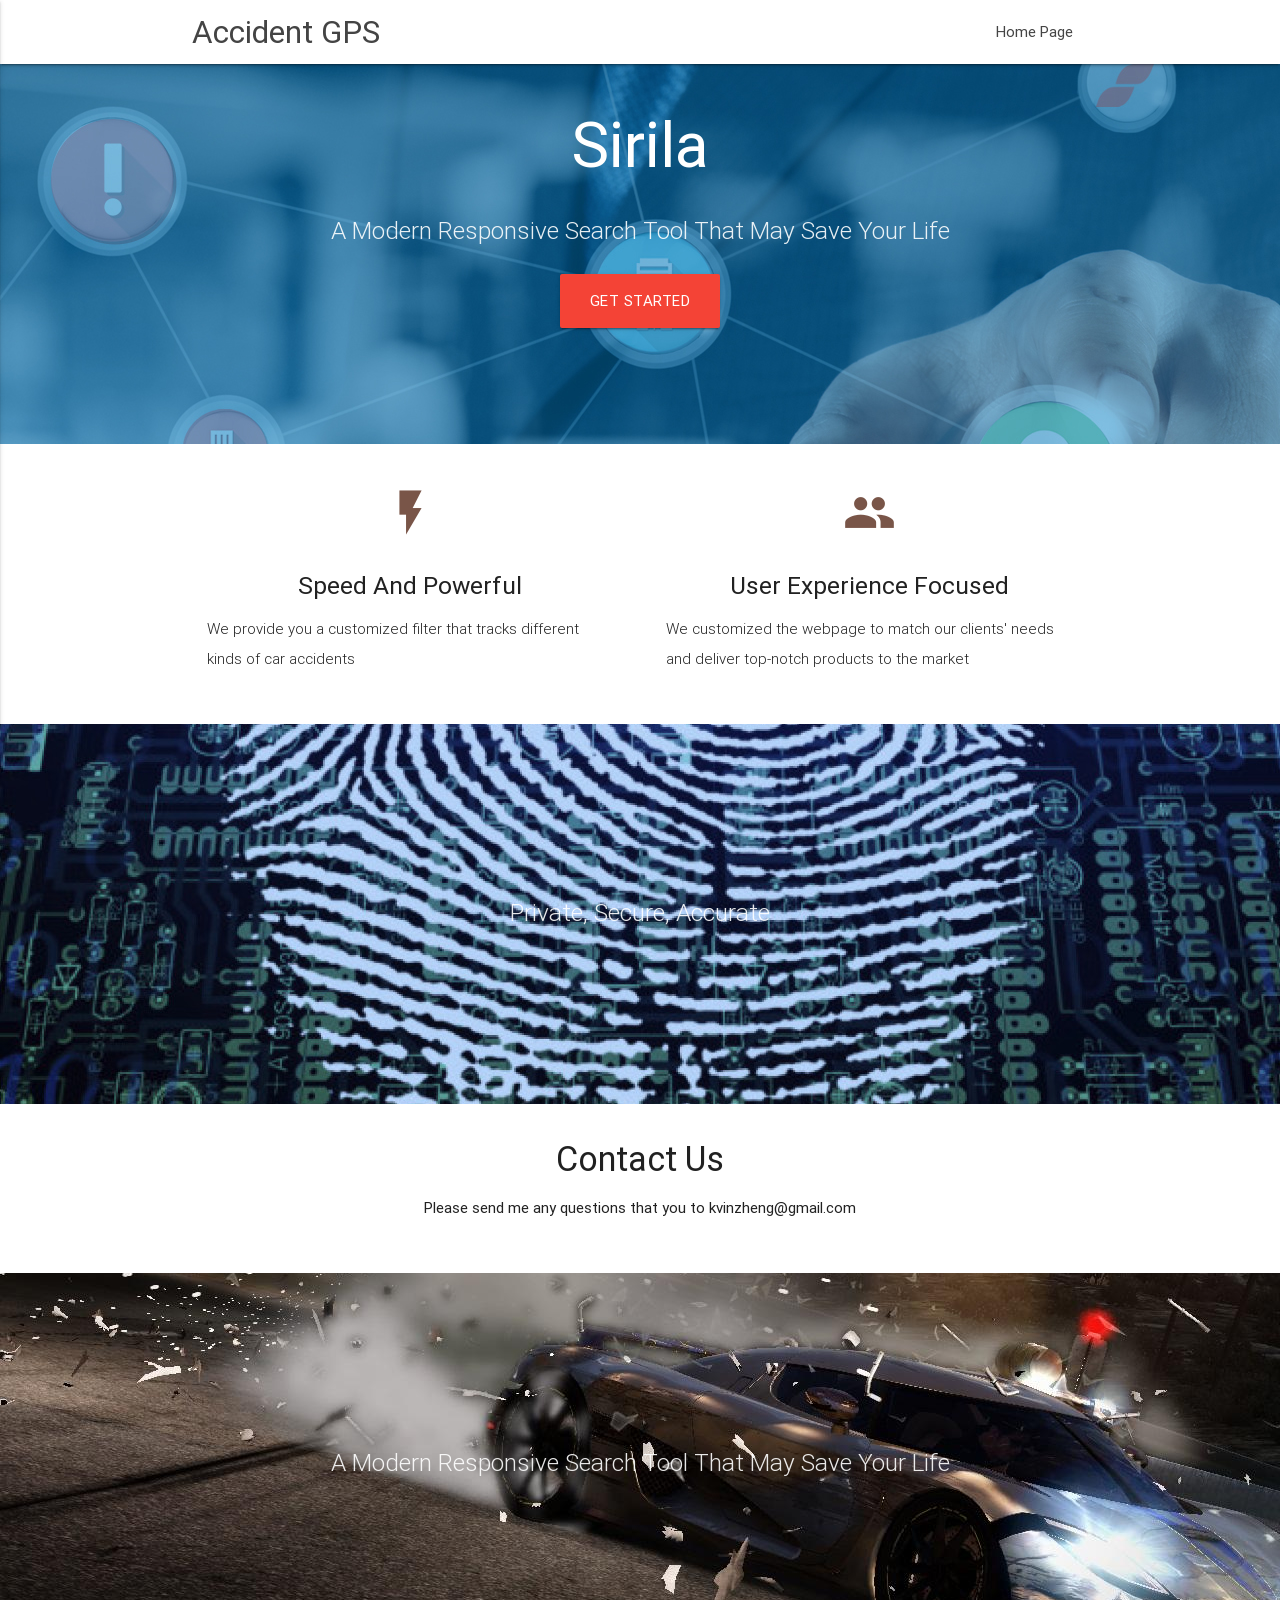
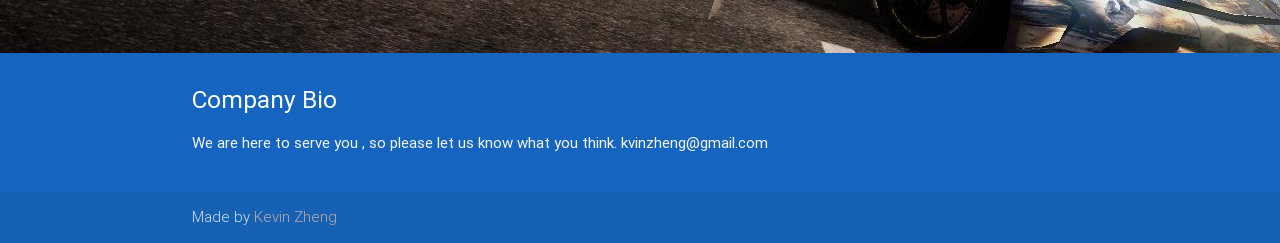
<file: index.html>
<!DOCTYPE html>
<html lang="en">
<head>
  <meta http-equiv="Content-Type" content="text/html; charset=UTF-8"/>
  <meta name="viewport" content="width=device-width, initial-scale=1, maximum-scale=1.0, user-scalable=no"/>
  <title>Accident GPS</title>

  <link href="https://fonts.googleapis.com/icon?family=Material+Icons" rel="stylesheet">
  <link href="css/materialize.css" type="text/css" rel="stylesheet" media="screen,projection"/>
  <link href="css/style.css" type="text/css" rel="stylesheet" media="screen,projection"/>
</head>
<body>
  <nav class="white" role="navigation">
    <div class="nav-wrapper container">
      <a id="logo-container" href="#" class="brand-logo"> Accident GPS</a>
      <ul class="right hide-on-med-and-down">
        <li><a href="application.html">Home Page</a></li>
      </ul>
      <ul id="nav-mobile" class="side-nav">
        <li><a href="application.html">Goolge Map</a></li>
      </ul>
      <a href="#" data-activates="nav-mobile" class="button-collapse"><i class="material-icons">menu</i></a>
    </div>
  </nav>

  <div id="index-banner" class="parallax-container">
    <div class="section no-pad-bot">
      <div class="container">
        <br><br>
        <h1 class="header center  white-text text-darken-2">Sirila</h1>
        <div class="row center">
          <h5 class="header col s12 light"> A Modern Responsive Search Tool That May Save Your Life</h5>
        </div>
        <div class="row center">
          <a href="application.html" id="download-button" class="btn-large waves-effect waves-red red">Get Started</a>
        </div>
        <br><br>

      </div>
    </div>
    <div class="parallax"><img src="back3.jpg" alt="Unsplashed background img 1"></div>
  </div>


  <div class="container">
    <div class="section">

      <!--   Icon Section   -->
      <div class="row">
        <div class="col s12 m6">
          <div class="icon-block">
            <h2 class="center brown-text"><i class="material-icons">flash_on</i></h2>
            <h5 class="center">Speed And Powerful</h5>

            <p class="light">We provide you a customized filter that tracks different kinds of car accidents</p>
          </div>
        </div>

        <div class="col s12 m6">
          <div class="icon-block">
            <h2 class="center brown-text"><i class="material-icons">group</i></h2>
            <h5 class="center">User Experience Focused</h5>
            <p class="light"> We customized the webpage to match our clients' needs and deliver top-notch products to the market</p>
          </div>
        </div>
      </div>
    </div>
  </div>

  <div class="parallax-container valign-wrapper">
    <div class="section no-pad-bot">
      <div class="container">
        <div class="row center">
          <h5 class="header col s12 light">Private, Secure, Accurate</h5>
        </div>
      </div>
    </div>
    <div class="parallax"><img src="back2.jpg" alt="Unsplashed background img 2"></div>
  </div>
  <div class="container">
    <div class="section">

      <div class="row">
        <div class="col s12 center">
          <h3><i class="mdi-content-send brown-text"></i></h3>
          <h4>Contact Us</h4>
          <p class="left-align center">Please send me any questions that you to kvinzheng@gmail.com</p>
        </div>
      </div>

    </div>
  </div>

  <div class="parallax-container valign-wrapper">
    <div class="section no-pad-bot">
      <div class="container">
        <div class="row center">
          <h5 class="header col s12 light">A Modern Responsive Search Tool That May Save Your Life</h5>
        </div>
      </div>
    </div>
    <div class="parallax"><img src="back1.png" alt="Unsplashed background img 3"></div>
  </div>

  <footer class="page-footer blue darken-3">
    <div class="container">
      <div class="row">
        <div class="col l12 s12">
          <h5 class="white-text">Company Bio</h5>
          <p class="grey-text text-lighten-4">We are here to serve you , so please let us know what you think. kvinzheng@gmail.com</p>


        </div>

      </div>
    </div>
    <div class="footer-copyright">
      <div class="container">
      Made by <a class="brown-text text-lighten-3" >Kevin Zheng</a>
      </div>
    </div>
  </footer>

  <!--  Scripts-->
  <script src="https://code.jquery.com/jquery-2.1.1.min.js"></script>
  <script src="js/materialize.js"></script>
  <script src="js/init.js"></script>

  </body>
</html>
</file>
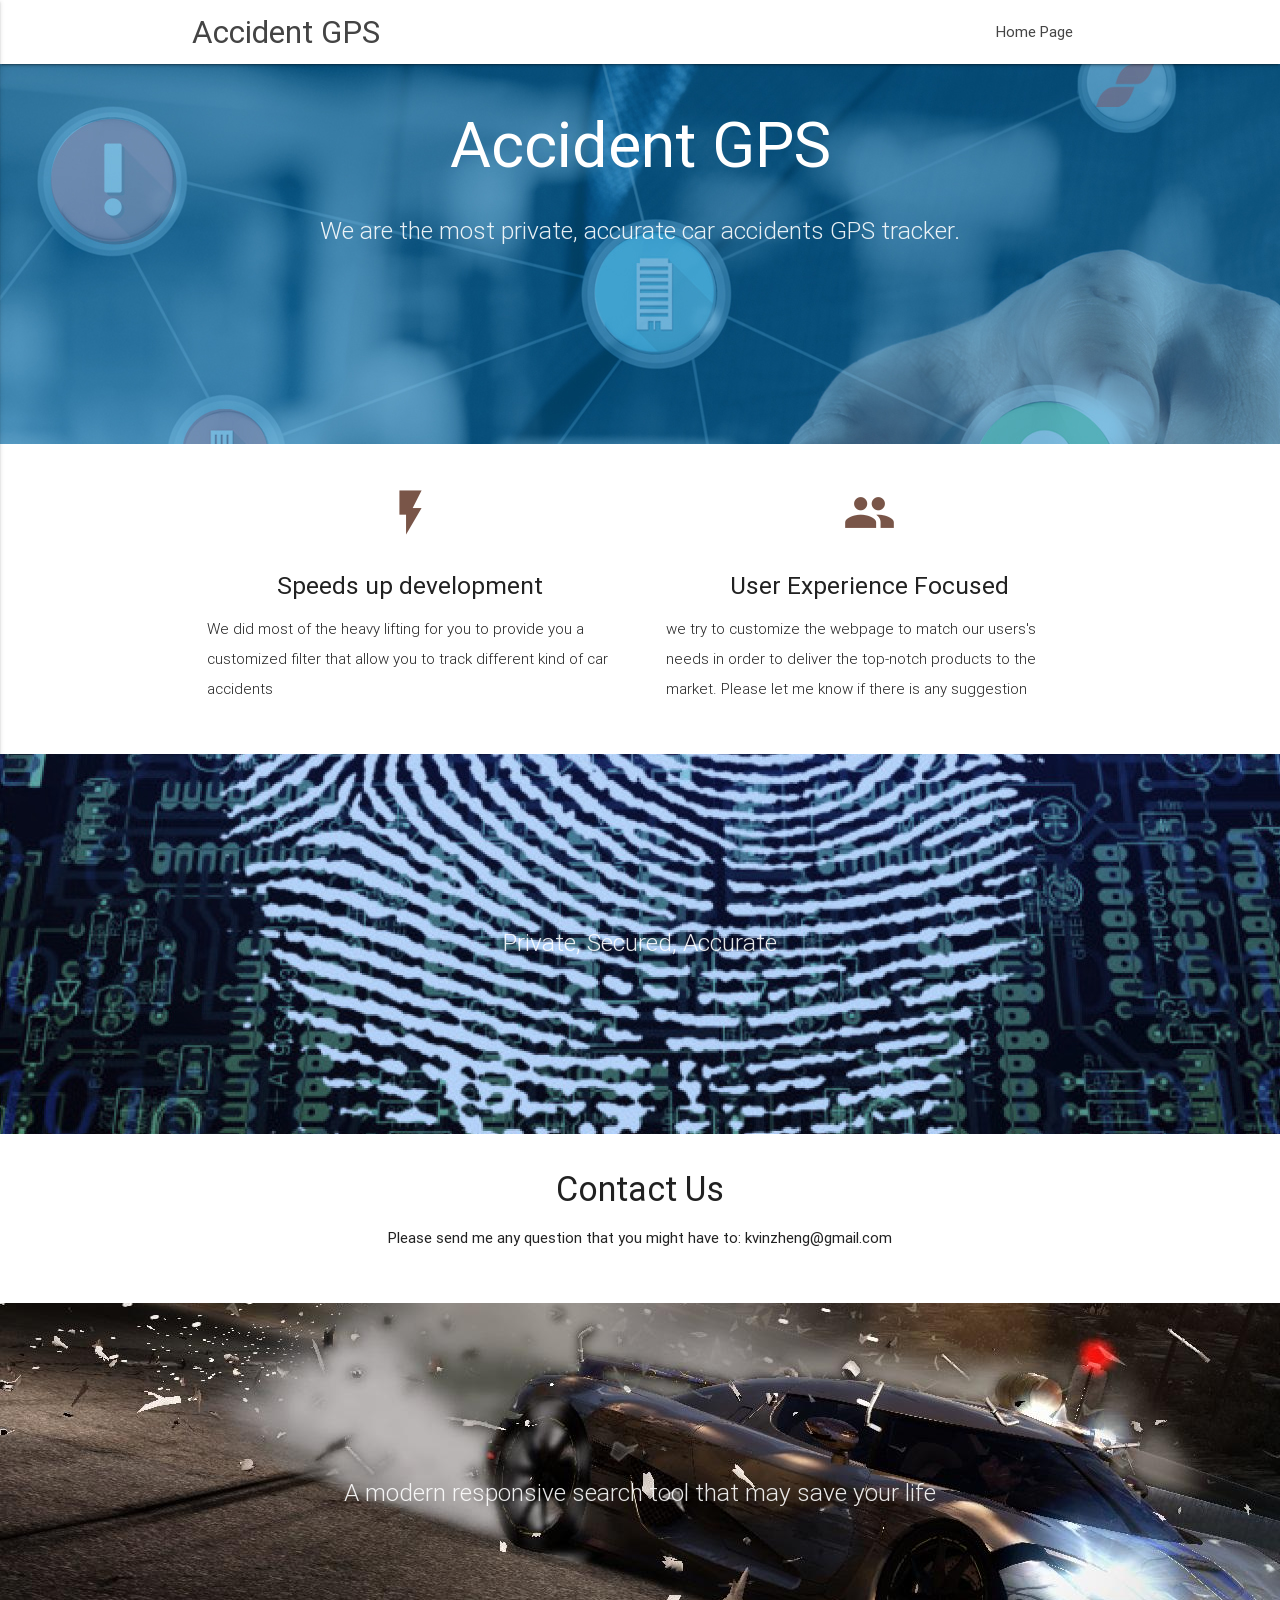
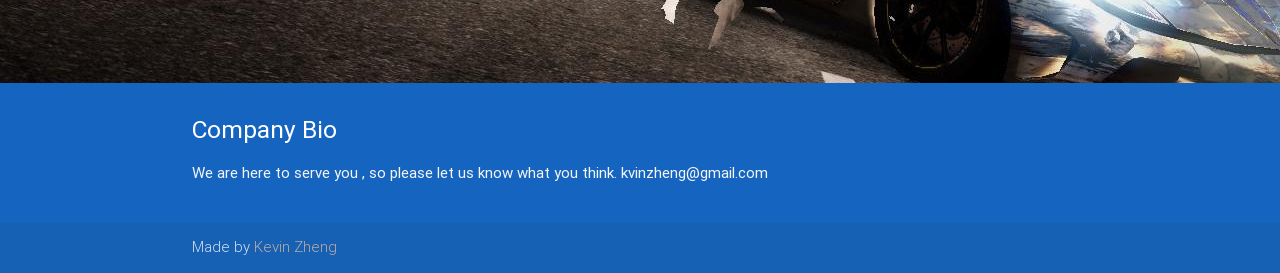
<file: homepage.html>
<!DOCTYPE html>
<html lang="en">
<head>
  <meta http-equiv="Content-Type" content="text/html; charset=UTF-8"/>
  <meta name="viewport" content="width=device-width, initial-scale=1, maximum-scale=1.0, user-scalable=no"/>
  <title>Accident GPS</title>

  <!-- CSS  -->
  <link href="https://fonts.googleapis.com/icon?family=Material+Icons" rel="stylesheet">
  <link href="css/materialize.css" type="text/css" rel="stylesheet" media="screen,projection"/>
  <link href="css/style.css" type="text/css" rel="stylesheet" media="screen,projection"/>
</head>
<body>
  <nav class="white" role="navigation">
    <div class="nav-wrapper container">
      <a id="logo-container" href="#" class="brand-logo"> Accident GPS</a>
      <ul class="right hide-on-med-and-down">
        <li><a href="application.html">Home Page</a></li>
      </ul>

      <ul id="nav-mobile" class="side-nav">
        <li><a href="application.html">Goolge Map</a></li>
      </ul>
      <a href="#" data-activates="nav-mobile" class="button-collapse"><i class="material-icons">menu</i></a>
    </div>
  </nav>

  <div id="index-banner" class="parallax-container">
    <div class="section no-pad-bot">
      <div class="container">
        <br><br>
        <h1 class="header center  white-text text-darken-2">Accident GPS</h1>
        <div class="row center">
          <h5 class="header col s12 light">We are the most private, accurate car accidents GPS tracker.</h5>
        </div>
        <!-- <div class="row center">
          <a href="application.html" id="download-button" class="btn-large waves-effect waves-light teal lighten-1">Get Started</a>
        </div> -->
        <br><br>

      </div>
    </div>
    <div class="parallax"><img src="back3.jpg" alt="Unsplashed background img 1"></div>
  </div>


  <div class="container">
    <div class="section">

      <!--   Icon Section   -->
      <div class="row">
        <div class="col s12 m6">
          <div class="icon-block">
            <h2 class="center brown-text"><i class="material-icons">flash_on</i></h2>
            <h5 class="center">Speeds up development</h5>

            <p class="light">We did most of the heavy lifting for you to provide you a customized filter that allow you to track different kind of car accidents</p>
          </div>
        </div>

        <div class="col s12 m6">
          <div class="icon-block">
            <h2 class="center brown-text"><i class="material-icons">group</i></h2>
            <h5 class="center">User Experience Focused</h5>

            <p class="light"> we try to customize the webpage to match our users's needs in order to deliver the top-notch products to the market. Please let me know if there is any suggestion</p>
          </div>
        </div>

      </div>

    </div>
  </div>


  <div class="parallax-container valign-wrapper">
    <div class="section no-pad-bot">
      <div class="container">
        <div class="row center">
          <h5 class="header col s12 light">Private, Secured, Accurate</h5>
        </div>
      </div>
    </div>
    <div class="parallax"><img src="back2.jpg" alt="Unsplashed background img 2"></div>
  </div>

  <div class="container">
    <div class="section">

      <div class="row">
        <div class="col s12 center">
          <h3><i class="mdi-content-send brown-text"></i></h3>
          <h4>Contact Us</h4>
          <p class="left-align center">Please send me any question that you might have to:  kvinzheng@gmail.com</p>
        </div>
      </div>

    </div>
  </div>


  <div class="parallax-container valign-wrapper">
    <div class="section no-pad-bot">
      <div class="container">
        <div class="row center">
          <h5 class="header col s12 light">A modern responsive search tool that may save your life</h5>
        </div>
      </div>
    </div>
    <div class="parallax"><img src="back1.png" alt="Unsplashed background img 3"></div>
  </div>

  <footer class="page-footer blue darken-3">
    <div class="container">
      <div class="row">
        <div class="col l12 s12">
          <h5 class="white-text">Company Bio</h5>
          <p class="grey-text text-lighten-4">We are here to serve you , so please let us know what you think. kvinzheng@gmail.com</p>


        </div>

      </div>
    </div>
    <div class="footer-copyright">
      <div class="container">
      Made by <a class="brown-text text-lighten-3" >Kevin Zheng</a>
      </div>
    </div>
  </footer>


  <!--  Scripts-->
  <script src="https://code.jquery.com/jquery-2.1.1.min.js"></script>
  <script src="js/materialize.js"></script>
  <script src="js/init.js"></script>

  </body>
</html>
</file>
<file: css/style.css>
/* Custom Stylesheet */
/**
 * Use this file to override Materialize files so you can update
 * the core Materialize files in the future
 *
 * Made By MaterializeCSS.com
 */

nav ul a,
nav .brand-logo {
  color: #444;
}

p {
  line-height: 2rem;
}

.button-collapse {
  color: #26a69a;
}

.parallax-container {
  min-height: 380px;
  line-height: 0;
  height: auto;
  color: rgba(255,255,255,.9);
}
  .parallax-container .section {
    width: 100%;
  }

@media only screen and (max-width : 992px) {
  .parallax-container .section {
    position: absolute;
    top: 40%;
  }
  #index-banner .section {
    top: 10%;
  }
}

@media only screen and (max-width : 600px) {
  #index-banner .section {
    top: 0;
  }
}

.icon-block {
  padding: 0 15px;
}
.icon-block .material-icons {
  font-size: inherit;
}

footer.page-footer {
  margin: 0;
}
</file>
